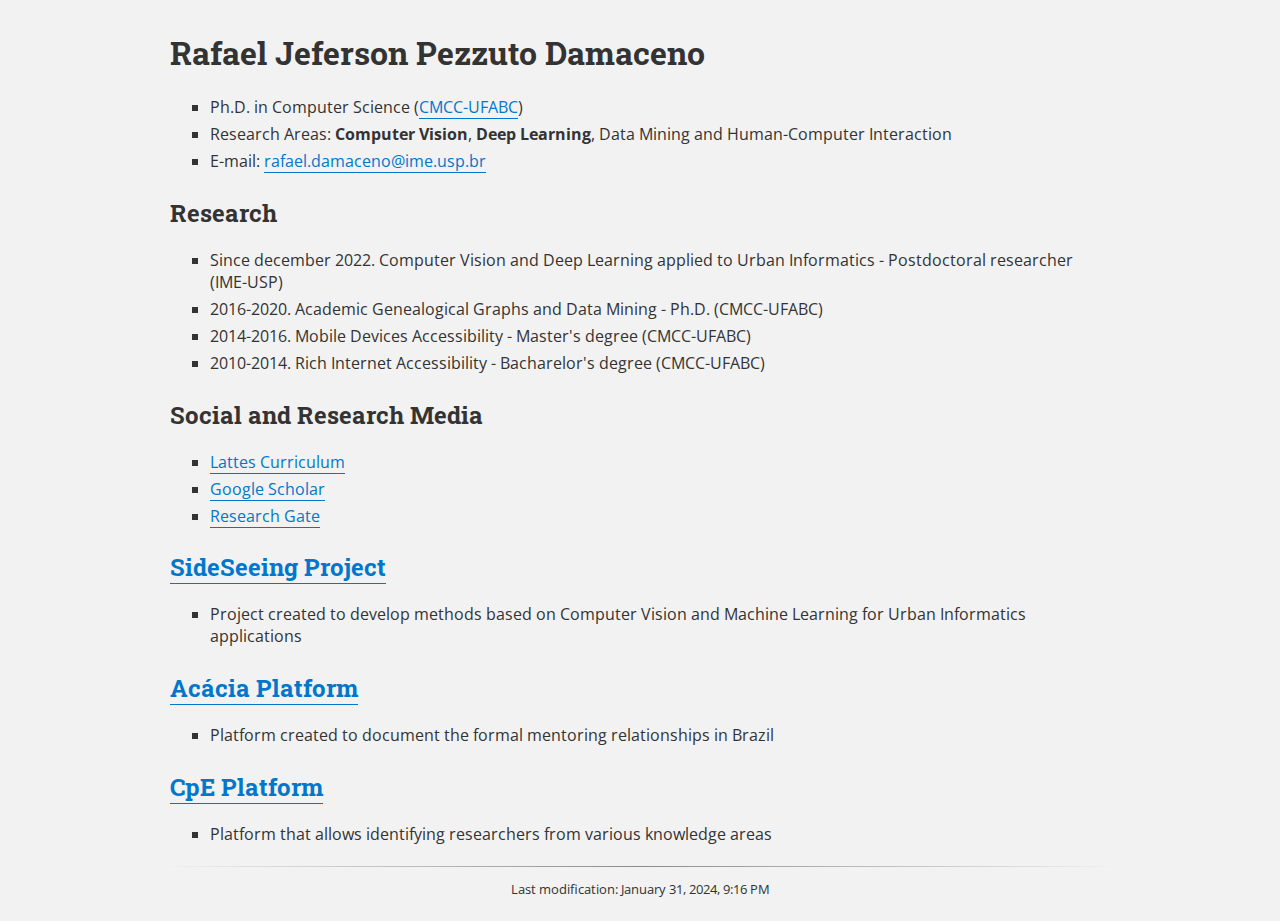
<file: index.html>
<!DOCTYPE html>
<html lang="pt-br">
<head>
    <title>Rafael Jeferson Pezzuto Damaceno</title>
    <meta charset="UTF-8">
    <link rel="stylesheet" href="css/main_style.css?ver=1.2" >
    <script>
      (function(i,s,o,g,r,a,m){i['GoogleAnalyticsObject']=r;i[r]=i[r]||function(){
      (i[r].q=i[r].q||[]).push(arguments)},i[r].l=1*new Date();a=s.createElement(o),
      m=s.getElementsByTagName(o)[0];a.async=1;a.src=g;m.parentNode.insertBefore(a,m)
      })(window,document,'script','https://www.google-analytics.com/analytics.js','ga');
      ga('create', 'UA-51736778-1', 'auto');
      ga('send', 'pageview');
    </script>
</head>
<body>
    <div id="main">
        <h1>Rafael Jeferson Pezzuto Damaceno</h1>
        <ul>
            <li>Ph.D. in Computer Science (<a href="http://poscomp.ufabc.edu.br" target="_blank">CMCC-UFABC</a>)</li>
            <li>Research Areas: <strong>Computer Vision</strong>, <strong>Deep Learning</strong>, Data Mining and Human-Computer Interaction</li>
            <li>E-mail: <a href="mailto:rafael.damaceno@ime.usp.br">rafael.damaceno@ime.usp.br</a></li>
        </ul>

        <h2>Research</h2>
        <ul>
            <li>Since december 2022. Computer Vision and Deep Learning applied to Urban Informatics - Postdoctoral researcher (IME-USP)</li>
            <li>2016-2020. Academic Genealogical Graphs and Data Mining - Ph.D. (CMCC-UFABC)</li> 
            <li>2014-2016. Mobile Devices Accessibility - Master's degree (CMCC-UFABC)</li>
            <li>2010-2014. Rich Internet Accessibility - Bacharelor's degree (CMCC-UFABC)</li>
        </ul>

        <h2>Social and Research Media</h2>
        <ul>
            <li><a href="http://buscatextual.cnpq.br/buscatextual/visualizacv.do?id=K4265658Z1" target="_blank">Lattes Curriculum</a></li>
            <li><a href="https://scholar.google.com.br/citations?user=A8yhXQIAAAAJ" target="_blank">Google Scholar</a></li>
            <li><a href="https://www.researchgate.net/profile/Rafael_Damaceno" target="_blank">Research Gate</a></li>
        </ul>

        <h2><a href="https://sites.usp.br/sideseeing" target="_blank">SideSeeing Project</a></h2>
        <ul>
            <li>Project created to develop methods based on Computer Vision and Machine Learning for Urban Informatics applications</li>
        </ul>

        <h2><a href="http://plataforma-acacia.org" target="_blank">Acácia Platform</a></h2>
        <ul>
            <li>Platform created to document the formal mentoring relationships in Brazil</li>
        </ul>
        <h2><a href="http://plataforma-cpe.org/" target="_blank">CpE Platform</a></h2>
        <ul>
            <li>Platform that allows identifying researchers from various knowledge areas</li>
        </ul>
        
        <hr/>
        <div id="rodape">
            <p>Last modification: January 31, 2024, 9:16 PM</p>
        </div>
    </div>
</body>
</html>
</file>
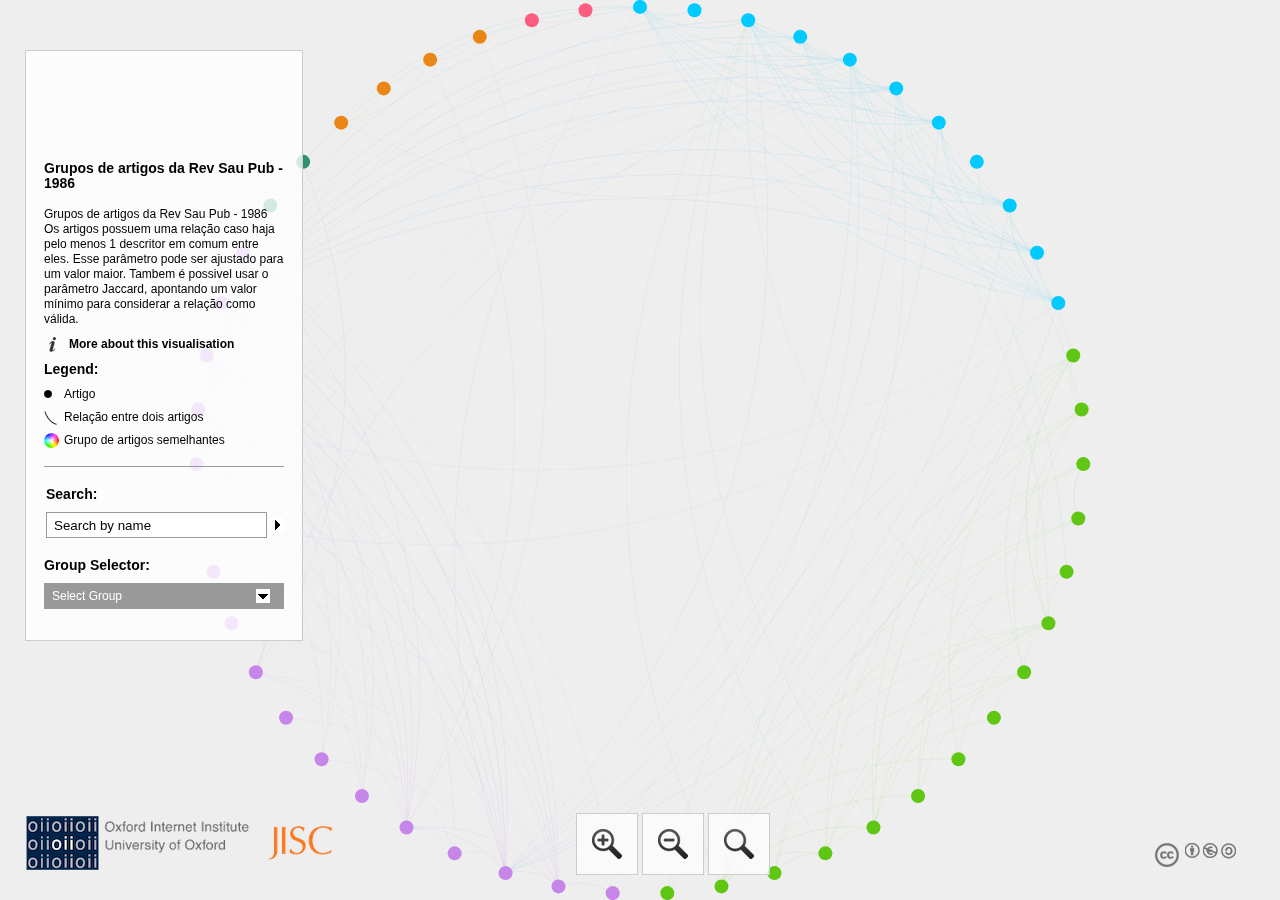
<file: grafos/sau-pub/1986/network/index.html>
<!DOCTYPE html>
<html xmlns="http://www.w3.org/1999/xhtml" xml:lang="en-gb" lang="en" xmlns:og="http://opengraphprotocol.org/schema/" xmlns:fb="http://www.facebook.com/2008/fbml" itemscope itemtype="http://schema.org/Map">

<head>
<title>OII Network Visualisation Example</title>
<meta http-equiv="Content-Type" content="text/html; charset=UTF-8" />
<meta charset="utf-8">
<meta name="viewport" content="width=device-width,height=device-height,initial-scale=1,user-scalable=no" />
<meta http-equiv="X-UA-Compatible" content="IE=Edge" />


<!--[if IE]><script type="text/javascript" src="js/excanvas.js"></script><![endif]--> <!-- js/default.js -->
  <script src="js/jquery/jquery.min.js" type="text/javascript"></script>
  <script src="js/sigma/sigma.min.js" type="text/javascript" language="javascript"></script>
    <script src="js/sigma/sigma.parseJson.js" type="text/javascript" language="javascript"></script>
  <script src="js/fancybox/jquery.fancybox.pack.js" type="text/javascript" language="javascript"></script>
  <script src="js/main.js" type="text/javascript" language="javascript"></script>

  <link rel="stylesheet" type="text/css" href="js/fancybox/jquery.fancybox.css"/>
  <link rel="stylesheet" href="css/style.css" type="text/css" media="screen" />
  <link rel="stylesheet" media="screen and (max-height: 770px)" href="css/tablet.css" />
</head>


<body>
  <div class="sigma-parent">
    <div class="sigma-expand" id="sigma-canvas"></div>
  </div>
<div id="mainpanel">
  <div class="col">
		<div id="maintitle"></div>
    <div id="title"></div>
    <div id="titletext"></div>
    <div class="info cf">
      <dl>
        <dt class="moreinformation"></dt>
        <dd class="line"><a href="#information" class="line fb">More about this visualisation</a></dd>
      </dl>
    </div>
<div id="legend">
	<div class="box">
		<h2>Legend:</h2>
		<dl>
		<dt class="node"></dt>
		<dd></dd>
		<dt class="edge"></dt>
		<dd></dd>
		<dt class="colours"></dt>
		<dd></dd>		
		</dl>
	</div>
</div> 
    <div class="b1">
    <form>
      <div id="search" class="cf"><h2>Search:</h2>
        <input type="text" name="search" value="Search by name" class="empty"/><div class="state"></div>
        <div class="results"></div>
      </div>
      <div class="cf" id="attributeselect"><h2>Group Selector:</h2>
        <div class="select">Select Group</div>
	<div class="list cf"></div>
      </div>
    </form>
    </div>
  </div>
  <div id="information">
  </div>
</div>
	<div id="zoom">
  		<div class="z" rel="in"></div> <div class="z" rel="out"></div> <div class="z" rel="center"></div>
	</div>
	<div id="copyright">
		<a rel="license" href="http://creativecommons.org/licenses/by-nc-sa/3.0/"><img alt="Creative Commons License" style="border-width:0" src="images/CC.png" /></a></div>
	</div>
<div id="attributepane">
<div class="text">
	<div title="Close" class="left-close returntext"><div class="c cf"><span>Return to the full network</span></div></div>	
<div class="headertext">
	<span>Information Pane</span>
</div>	
  <div class="nodeattributes">
    <div class="name"></div>
	<div class="data"></div>
    <div class="p">Connections:</div>
    <div class="link">
      <ul>
      </ul>
    </div>
  </div>
	</div>
</div>
<div id="developercontainer">
	<a href="http://www.oii.ox.ac.uk" title="Oxford Internet Institute"><div id="oii"><span>OII</span></div></a>
	<a href="http://jisc.ac.uk" title="JISC"><div id="jisc"><span>JISC</span></div></a>	
</div>
<script type="text/javascript">

  var _gaq = _gaq || [];
  _gaq.push(['_setAccount', 'UA-21293169-4']);
  _gaq.push(['_setDomainName', 'none']);
  _gaq.push(['_setAllowLinker', true]);
  _gaq.push(['_trackPageview']);

  (function() {
    var ga = document.createElement('script'); ga.type = 'text/javascript'; ga.async = true;
    ga.src = ('https:' == document.location.protocol ? 'https://ssl' : 'http://www') + '.google-analytics.com/ga.js';
    var s = document.getElementsByTagName('script')[0]; s.parentNode.insertBefore(ga, s);
  })();

</script>
</body>
</html>
</file>
<file: css/main_style.css>
@import url('https://fonts.googleapis.com/css2?family=Roboto+Slab&display=swap');
@import url('https://fonts.googleapis.com/css2?family=Open+Sans&display=swap');

body {
	background-color: #f2f2f2;
  font-family: 'Open Sans', sans-serif;
	margin: 0 auto;
	max-width: 960px;
}

body, h1, h2, h3, h4, h5, h6, p, a {
  color: #333333;
}

header {
  box-shadow: 0px 2px 4px rgba(0, 0, 0, 0.1);
}

h1, h2, h3, h4, h5, h6 {
  font-family: 'Roboto Slab', serif;
}

li {
	padding-bottom: 5px;
}

hr { 
  border: 0; 
  height: 1px; 
  background-image: -webkit-linear-gradient(left, #f0f0f0, #8c8b8b, #f0f0f0);
  background-image: -moz-linear-gradient(left, #f0f0f0, #8c8b8b, #f0f0f0);
  background-image: -ms-linear-gradient(left, #f0f0f0, #8c8b8b, #f0f0f0);
  background-image: -o-linear-gradient(left, #f0f0f0, #8c8b8b, #f0f0f0); 
}

ul {
	list-style-type: square;
}

img {
  border: 1px solid #ccc;
  border-radius: 5px;
}

a {
  color: #0077cc;
  text-decoration: none;
  border-bottom: 1px solid #0077cc;
}

a:hover {
  color: #004466;
  border-bottom: 2px solid #004466;
}

#main {
    padding: 10px;
}

#rodape {
	font-size: 0.8em;
	text-align: center;
}
</file>
<file: grafos/sau-pub/1986/network/css/style.css>
* {
padding: 0px;
margin: 0px;
}

.cf:before, .cf:after {
	content: "";
	display: table;
}

.cf:after {
	clear: both;
}

.cf {
	zoom: 1;
}

html,body {
	width: 100%;
	height: 100%;
	margin: 0px;
	padding: 0px;
	font-size: 12px;
	font-family: sans-serif;
	line-height:1.25em;
}

.sigma-parent {
	position: relative;
	height: 100%;
}

.sigma-expand {
	position: absolute;
	width: 100%;
	height: 100%;
	top: 0;
	left: 0;
	background-color: #eee;
	background-position: center center;
	background-repeat: no-repeat;
	-webkit-touch-callout: none;
	-webkit-user-select: none;
	-khtml-user-select: none;
	-moz-user-select: none;
	-ms-user-select: none;
	user-select: none;
}

canvas#sigma_bg_1 {
	display: none;
}

#attributepane {
   	display: block;	
	display: none;
    position:absolute;
    height:auto;
    bottom:0;
    top:0;
    right:0;
	width: 240px;
	background-color: #fff;
	margin: 0;
	word-wrap: break-word;
	background-color:rgba(255,255,255,0.8);
	border-left: 1px solid #ccc;
	padding: 0px 18px 0px 18px;	
	z-index: 1;
}


#attributepane .text {
	height:100%;
}

#attributepane .headertext {
	color: #000;
	margin-bottom: 5px;
	height: 14px;
	border-bottom: 1px solid #999;
	padding: 0px 0 10px 0;
	font-size:16px;
	font-weight:bold;
}


#attributepane .returntext em {
	background-image: url('../images/sprite.png');
	background-repeat: no-repeat;
	display: block;
	width: 20px;
	height: 20px;
	background-position: -91px -13px;
	float: left;
}

#attributepane .returntext span {
	padding-left: 5px;
	display: block;
}

#attributepane .close {
	padding-left: 14px;
	margin-top: 10px;
}

#attributepane .close .c {
	border-top: 2px solid #999;
	padding: 10px 0 14px 0;
}

#attributepane .close em {
background-image: url('../images/sprite.png');
background-repeat: no-repeat;
background-position: -11px -13px;
display: block;
width: 24px;
height: 16px;
float: left;
}

#attributepane .close span {
display: block;
width: 151px;
float: left;
}

#attributepane .nodeattributes {
	display:block;
	height:85%;
	overflow-y: scroll;
	overflow-x: hidden;
	border-bottom:1px solid #999;
}

#attributepane .name {
font-size: 14px;
cursor: default;
padding-bottom: 10px;
padding-top: 18px;
font-weight:bold;
}

#attributepane .data {

}

#attributepane .data .plus {
background-repeat: no-repeat;
background-image: url('../images/sprite.png');
background-position: -171px -122px;
width: 22px;
height: 20px;
float: left;
display: block;
}

#attributepane .link {
padding: 0 0 0 4px;
}

#attributepane .link li {
padding-top: 2px;
cursor:pointer;
}

#attributepane .p {
padding-top: 10px;
font-weight: bold;
font-size:14px;
}

.left-close {
background-image: url('../images/fancybox_sprite.png');
margin-left:-37px;
z-index:99999;
cursor: pointer;
padding-left:31px;
line-height:36px;
background-repeat: no-repeat;
margin-bottom:25px;
font-weight: bold;
font-size:14px;

}

#developercontainer {
	margin-left:25px;
	margin-bottom:25px;
	position:fixed;
	bottom:0;
}

#jisc {
width: 71px;
height: 56px;
background-image: url('../images/jisc-logo-small.png');
background-repeat: no-repeat;
display:inline-block;
}

#jisc span {
	display:none;
}

#oii {
width: 227px;
height: 56px;
background-image: url('../images/oii_text.png');
background-repeat: no-repeat;
display:inline-block;
margin-right:10px;

}

#oii span {
	display:none;
}

#maintitle {
width: 100%;
height: 72px;
background-repeat: no-repeat;
margin-bottom:20px;
}

#maintitle h1 {
display: none;
}

#mainpanel {
margin-top: 50px;
margin-left: 25px;
background:#fff;
background-color:rgba(255,255,255,0.8);
border:1px solid #ccc;
z-index:20;
position:fixed;
top:0;
}

#mainpanel .b1 {
padding: 0px 0 0 0;
}

#mainpanel .col {
width: 240px;
padding: 18px 18px 18px 18px;
margin: 0;

}

#title {
font-weight: bold;
}

#titletext {
padding: 6px 0 10px 0;
}

#info {
	padding-bottom:15px;
}


#search {
	border-top: 1px solid #999;
	padding: 20px 0 0px 2px;
}

#search input[name=search] {
border: 1px solid #999;
background-color: #fff;
padding: 5px 7px 4px 7px;
width: 205px;
color: #000;
}

#search input.empty {
color: #000;
}

#search .state {
width: 14px;
height: 14px;
background-image: url('../images/sprite.png');
float: right;
margin-top: 6px;
cursor: pointer;
background-position: -131px -13px;
}

#search .state.searching {
background-position: -11px -13px;
}

#search .results {
	display: none;
/*	border: 1px solid #999;*/
	margin: 6px;
	/*height: 150px;*/
	overflow-y: scroll;
	overflow-x: hidden;
}

#search .results b {
padding-left: 2px;
}

#search .results a {
padding: 1px 2px;
display: block;
cursor: pointer;
text-decoration: none;
color: #000;
}

#search .results a:hover {
background-color: #999;
color: #fff;
}

#attributeselect {
margin: 20px 0 13px 0 ;
-webkit-touch-callout: none;
-webkit-user-select: none;
-khtml-user-select: none;
-moz-user-select: none;
-ms-user-select: none;
user-select: none;
}

#attributeselect .select {
	border: 1px solid #999;
	padding: 5px 7px 4px 7px;
	color: #fff;
	cursor: pointer;
	background-color: #999;
	background-image: url('../images/sprite.png');
	background-repeat: no-repeat;
	background-position: 200px -144px;
}

#attributeselect .close {
background-position: 200px -8px;
}

#attributeselect .list {
	display: none;
	border: 1px solid 
	#999;
	padding: 6px;
	height: 150px;
	width: 226px;
	overflow-y: scroll;
	overflow-x: hidden;
	background-color: #999;
	/*position: relative;
		left: 240px;
		bottom: 164px;*/
	position:absolute;
	margin-left: 240px;
	margin-top:-164px;
	color: white;
}	

#attributeselect .list a {
display:block;
padding: 2px;
text-decoration: none;
color: #fff;
}

#attributeselect .list a:hover {
background-color: #fff;
color: #000;
}

.link h2 {
font-size: 1em;
padding-top: 1em;
}

#mainpanel dl {
	padding-bottom:10px;
}

#mainpanel h2 {
	font-size:14px;
}

#mainpanel dt {
width: 20px;
height: 20px;
float: left;
background-repeat: no-repeat;
background-image: url('../images/sprite.png');
}

#legend dl {
}

#mainpanel h2 {
	padding-bottom:10px;
}

#legend dd {
margin-bottom: 8px;
color: #000;
}

#mainpanel .infos dd {
margin-bottom: 12px;
}

#mainpanel .node {
background-position: -11px -119px;
}

#mainpanel .edge {
background-position: -51px -122px;
}

#mainpanel .colours {

background-image:url('../images/rainbow.png');

}
#legend .note {
margin-bottom: 8px;

}

#mainpanel .regions {
background-position: -171px -13px;
}

#mainpanel .download {
background-position: -51px -13px;
}

#mainpanel .moreinformation {
background: url('../images/info.png');
background-repeat: no-repeat;
margin-left: 5px;
}

#copyright {
	margin:0 auto;	
	position: fixed;
	right: 40px;
	bottom: 25px;
	z-index:0;
}

#copyright a {
color: #000;
}

#copyright .explanation {
display: none;
}

#zoom {
	z-index:999;
	position: fixed;
	left: 45%;
	bottom: 25px;
	margin:0 auto;
	padding: 0;
	-webkit-touch-callout: none;
	-webkit-user-select: none;
	-khtml-user-select: none;
	-moz-user-select: none;
	-ms-user-select: none;
	user-select: none;
	text-align:left;
}

#zoom .z {
	background:#fff;
	background-color:rgba(255,255,255,0.7);
	width: 60px;
	height: 60px;
	cursor: pointer;
	border:1px solid #ccc;
	float:left;
	margin-right:4px;
	background-repeat:no-repeat;
}

#zoom .z[rel=center] {
	background-image: url('../images/zoom_reset.png');
	background-position:center;
}

#zoom .z[rel=in] {
	background-image: url('../images/zoom_in.png');
	background-position:center; 
}

#zoom .z[rel=out] {
	background-image: url('../images/zoom_out.png');
	background-position:center; 
}

.line {
	font-size: 12px;
	color: #000;
	text-decoration: none;
	font-weight: bold;
	cursor: pointer;
	cursor: hand;
}

#information {
display: none;
background: #fff;
padding: 1px 10px 10px 10px;
}

#information h3 {
margin: 14px 0 4px 0;
}

#information p {
margin: 0 0 4px 0;
}

#information .button {
width: 14px;
height: 14px;
background-image: url('../images/sprite.png');
border: 1px solid #999;
display: inline-block;
*display: inline;
*zoom: 1;
}

#information .button span {
display: none;
}

#information .button.plus {
background-position: -91px -122px; 
}

#information .button.moins {
background-position: -131px -122px;
}

#minify {
background-color: #fff;
padding: 4px 4px 4px 25px;
cursor: pointer;
background-image: url('../images/sprite.png');
background-repeat: no-repeat;
background-position: -167px -118px;
position: absolute;
top: 65px;
left: 15px;
display: none;
}

#minifier {
position: absolute;
width: 20px;
height: 16px;
background-image: url('../images/sprite.png');
background-repeat: no-repeat;
background-position: -45px -147px;
cursor: pointer;
display: none;
}
</file>
<file: grafos/sau-pub/1986/network/css/tablet.css>
#developercontainer {
	display:none;
}
</file>
